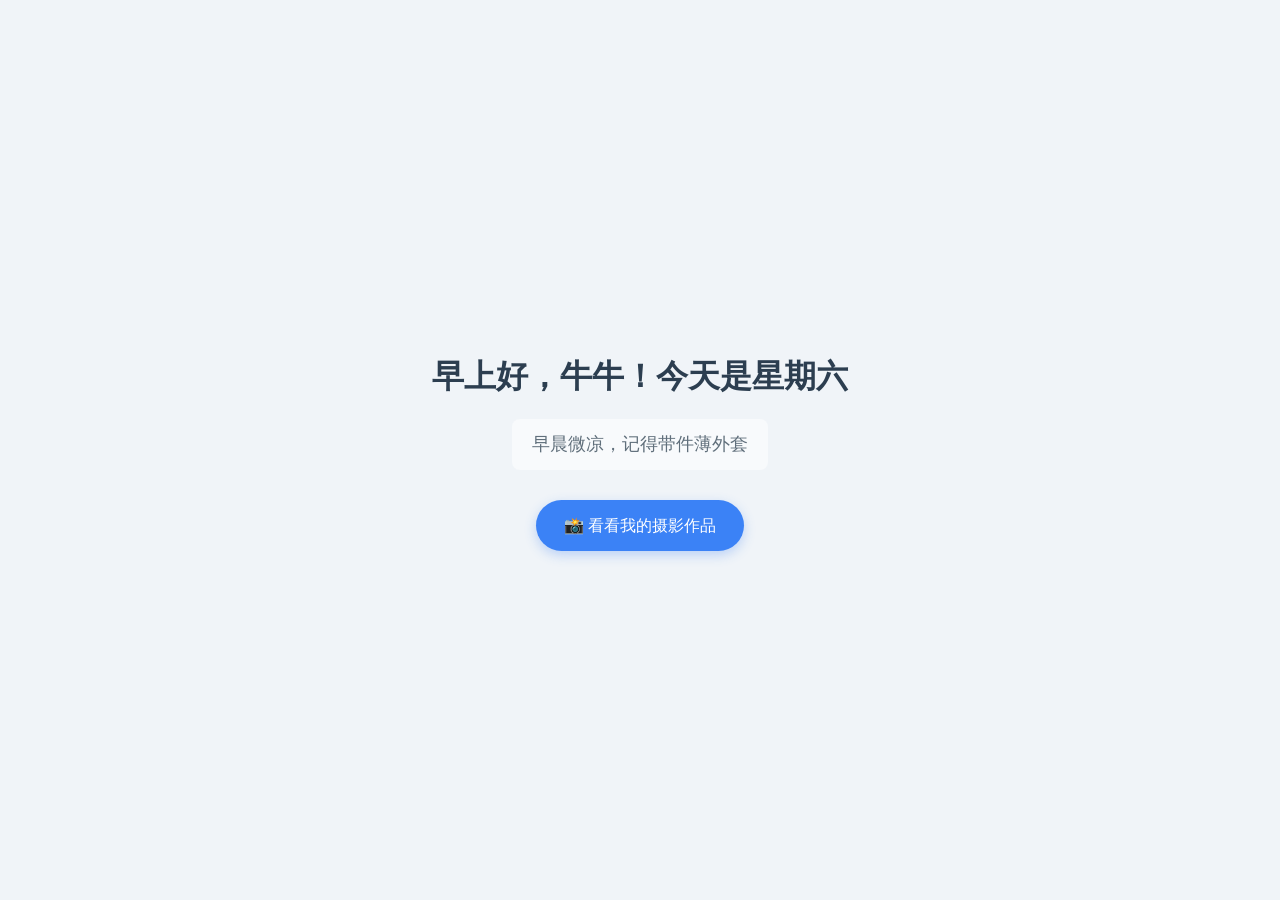
<file: greeting.html>
<!DOCTYPE html>
<html lang="zh-CN">
<head>
  <meta charset="UTF-8">
  <title>专属问候</title>
  <link rel="stylesheet" href="style.css">
</head>
<body class="greeting-page">
  
  <div class="greeting-container">
    <h1 id="greeting">加载中…</h1>
    <p id="tip"></p>
    
    <a href="index.html" class="jump-btn">📸 看看我的摄影作品</a>
  </div>

  <script>
    const hour = new Date().getHours();  
    const myName = "牛牛";
    const weekday = new Date().getDay();

    let greetingText = "";   
    let wearTip = "";        

    if (hour < 12) {                     
      greetingText = `早上好，${myName}！今天是${['星期日', '星期一', '星期二', '星期三', '星期四', '星期五', '星期六'][weekday]}`;
      wearTip = "早晨微凉，记得带件薄外套";
    } else if (hour < 18) {
      greetingText = `下午好，${myName}！今天是${['星期日', '星期一', '星期二', '星期三', '星期四', '星期五', '星期六'][weekday]}`;
      wearTip = "阳光不错，穿亮色系心情更好";
    } else {
      greetingText = `晚上好，${myName}！今天是${['星期日', '星期一', '星期二', '星期三', '星期四', '星期五', '星期六'][weekday]}`;
      wearTip = "夜间降温，明天备好长袖";
    }

    document.getElementById("greeting").textContent = greetingText;
    document.getElementById("tip").textContent = wearTip;
  </script>
  
</body>
</html>
</file>
<file: style.css>
* {
  margin: 0;
  padding: 0;
  box-sizing: border-box;
}

html {
  scroll-behavior: smooth;
  scroll-padding-top: 76px;
}

body {
  font-family: "PingFang SC", "Microsoft YaHei", sans-serif;
  line-height: 1.7;
  color: #333;
  background: #f7f8fa;
  overflow-x: hidden;
}

img {
  max-width: 100%;
  display: block;
}

ul {
  list-style: none;
}

a {
  color: inherit;
  text-decoration: none;
}

.container {
  max-width: 1080px;
  margin: 0 auto;
  padding: 0 20px;
}

.site-header {
  position: sticky;
  top: 0;
  z-index: 10;
  background: #fff;
  box-shadow: 0 2px 8px rgba(0, 0, 0, 0.06);
}

.nav {
  display: flex;
  justify-content: space-between;
  align-items: center;
  min-height: 64px;
  gap: 16px;
  flex-wrap: wrap;
}

.logo {
  font-size: 1.25rem;
  font-weight: 700;
  color: #1f2937;
}

.logo span {
  color: #4f7cff;
}

.nav-menu {
  display: flex;
  flex-wrap: wrap;
  gap: 16px;
}

.nav-menu a {
  display: inline-block;
  padding: 6px 4px;
  color: #4b5563;
  transition: color 0.25s ease;
}

.nav-menu a:hover,
.nav-menu a:focus-visible {
  color: #4f7cff;
}

.hero {
  text-align: center;
  padding: 88px 20px 96px;
  background: linear-gradient(160deg, #8192e7 0%, #b3c0f5 70%);
}

.hero h1 {
  font-size: 2rem;
  color: #111827;
  margin-bottom: 16px;
}

.hero p {
  color: #6b7280;
  margin-bottom: 32px;
}

.btn {
  display: inline-block;
  padding: 12px 32px;
  border: 0;
  border-radius: 999px;
  background: #4f7cff;
  color: #fff;
  font-size: 1rem;
  cursor: pointer;
  transition: background-color 0.25s ease, transform 0.25s ease;
}

.btn:hover {
  background: #3b63e8;
  transform: translateY(-2px);
}

.about {
  display: flex;
  flex-direction: column; 
  align-items: center;
  gap: 28px;
  padding-top: 72px;
  padding-bottom: 24px;
}

.avatar {
  width: 160px;
  height: 160px;
  border-radius: 50%;
  object-fit: cover;
  box-shadow: 0 10px 24px rgba(0, 0, 0, 0.12);
}

.about-text h2 {
  font-size: 1.5rem;
  margin-bottom: 16px;
  color: #111827;
}

.about-text p {
  color: #4b5563;
  margin-bottom: 12px;
}

.works {
  padding-top: 48px;
  padding-bottom: 24px;
}

.works h2 {
  font-size: 1.5rem;
  margin-bottom: 24px;
  color: #111827;
}

.works-grid {
  display: grid;
  grid-template-columns: 1fr;
  gap: 24px;
}

.card {
  background: #fff;
  border-radius: 14px;
  overflow: hidden;
  box-shadow: 0 6px 18px rgba(0, 0, 0, 0.07);
  transition: transform 0.25s ease, box-shadow 0.25s ease;
}

.card:hover {
  transform: translateY(-4px);
  box-shadow: 0 14px 28px rgba(0, 0, 0, 0.12);
}

.card img {
  width: 100%;
  height: 200px;
  object-fit: cover;
}

.card h3 {
  font-size: 1.05rem;
  margin: 16px 16px 8px;
  color: #111827;
}

.card p {
  margin: 0 16px 20px;
  font-size: 0.925rem;
  color: #6b7280;
}

body.greeting-page {
  background-color: #f0f4f8;
  font-family: "Microsoft YaHei", sans-serif; 
  display: flex;             
  justify-content: center;   
  align-items: center;       
  height: 100vh;             
  margin: 0;                 
}

.greeting-container {
  background-color: transparent; 
  padding: 20px; 
  box-shadow: none;  
  text-align: center; 
  display: flex;
  flex-direction: column;
  align-items: center;
  width: 90%; 
  max-width: 500px; 
}

#greeting {
  color: #2c3e50;
  font-size: 32px;
  margin: 0 0 16px 0;       
}

#tip {
  color: #606f7b;
  font-size: 18px;
  margin: 0 0 30px 0; 
  padding: 10px 20px;
  background-color: #f8fafc;
  border-radius: 8px;
}

.jump-btn {
  display: inline-block;
  background-color: #3b82f6; 
  color: #ffffff;
  text-decoration: none;    
  font-size: 16px;
  padding: 12px 28px;
  border-radius: 30px;       
  transition: all 0.3s ease;
  box-shadow: 0 4px 12px rgba(59, 130, 246, 0.3);
}

.jump-btn:hover {
  background-color: #2563eb;
  transform: translateY(-2px); 
  box-shadow: 0 6px 16px rgba(59, 130, 246, 0.4);
}

@media (min-width: 640px) {
  .works-grid {
    grid-template-columns: repeat(2, 1fr);
  }

  .about {
    flex-direction: row;
    text-align: left;
    gap: 40px;
  }

  .hero h1 {
    font-size: 2.6rem;
  }
}

@media (min-width: 960px) {
  .works-grid {
    grid-template-columns: repeat(3, 1fr);
  }
}

.contact {
  padding-top: 48px;
  padding-bottom: 72px;
}

.contact h2 {
  font-size: 1.5rem;
  margin-bottom: 24px;
  color: #111827;
}

.contact-form {
  max-width: 640px;
  background: #fff;
  padding: 28px 24px;
  border-radius: 14px;
  box-shadow: 0 6px 18px rgba(0, 0, 0, 0.07);
}

.form-item {
  margin-bottom: 18px;
}

.form-item label {
  display: block;
  margin-bottom: 16px;
  font-size: 0.925rem;
  color: #374151;
}

.form-item input,
.form-item textarea {
  width: 100%;
  padding: 11px 12px;
  border: 1px solid #d1d5db;
  border-radius: 8px;
  font-size: 1rem;
  font-family: inherit;
  color: #111827;
  background: #fff;
}

.form-item input:focus,
.form-item textarea:focus {
  outline: none;
  border-color: #4f7cff;
  box-shadow: 0 0 0 3px rgba(79, 124, 255, 0.18);
}

.site-footer {
  background: #1f2937;
  color: #d1d5db;
  text-align: center;
  padding: 24px 20px;
  font-size: 0.9rem;
}
</file>
